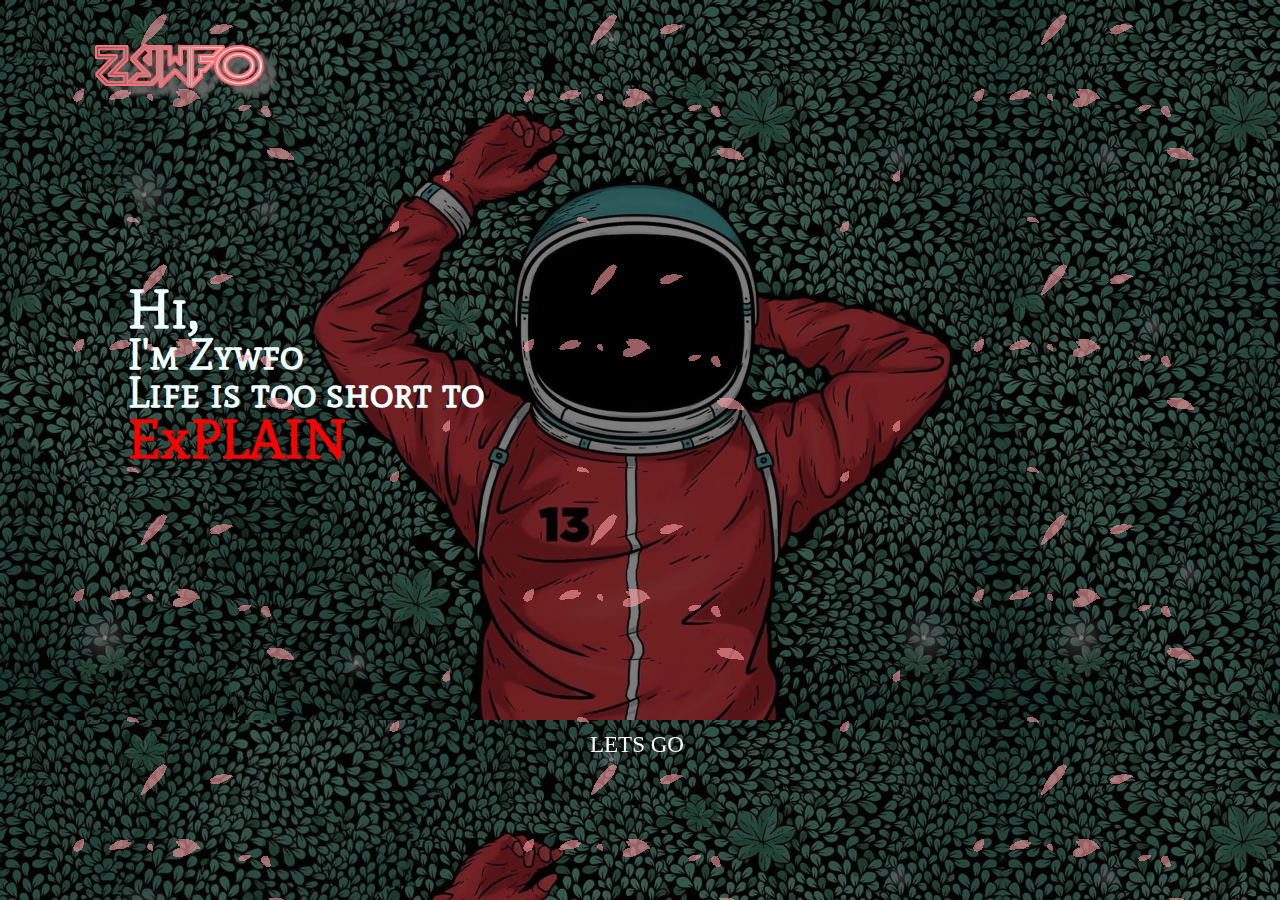
<file: index.html>
<!DOCTYPE html>
<html lang="en">

<head>
    <link rel="preconnect" href="https://fonts.gstatic.com">
    <link href="https://fonts.googleapis.com/css2?family=Mate+SC&display=swap" rel="stylesheet">
    <link rel="icon" type="image/png" href="trnsastro.png" />
    <link
    rel="stylesheet"
    href="https://cdnjs.cloudflare.com/ajax/libs/animate.css/4.1.1/animate.min.css"/>
    <script src="https://code.jquery.com/jquery-3.6.0.min.js" integrity="sha256-/xUj+3OJU5yExlq6GSYGSHk7tPXikynS7ogEvDej/m4=" crossorigin="anonymous"></script>
    <link rel="stylesheet" href="css/main.css">
    <meta charset="UTF-8">
    <meta name="viewport" content="width=device-width, initial-scale=1.0">
    <title>Zywfo</title>
</head>

<body>
    <div class="bggif"></div>
    <div class="logo"><img src="img/cooltext385499856033286.png" alt="ZywfoInd."></div>
    <div class="intro">
        <h1>Hi,</h1><br>
        <h2>I'm Zywfo</h2><br>
        <h2>Life is too short to</h2><br>
        <h1 id="red">ExPLAIN</h1>
    </div>
    <div class="gobtn" for="nxt">
      
       <span></span>
       <span></span>
       <span></span>
       <span></span>
        <ul>
            <li><a href="home" id="nxt">Lets go</a></li>
        </ul>
    </div>
    <div class="cover"></div>    
    
</body>
<script src="index.js"></script>

</html>
</file>
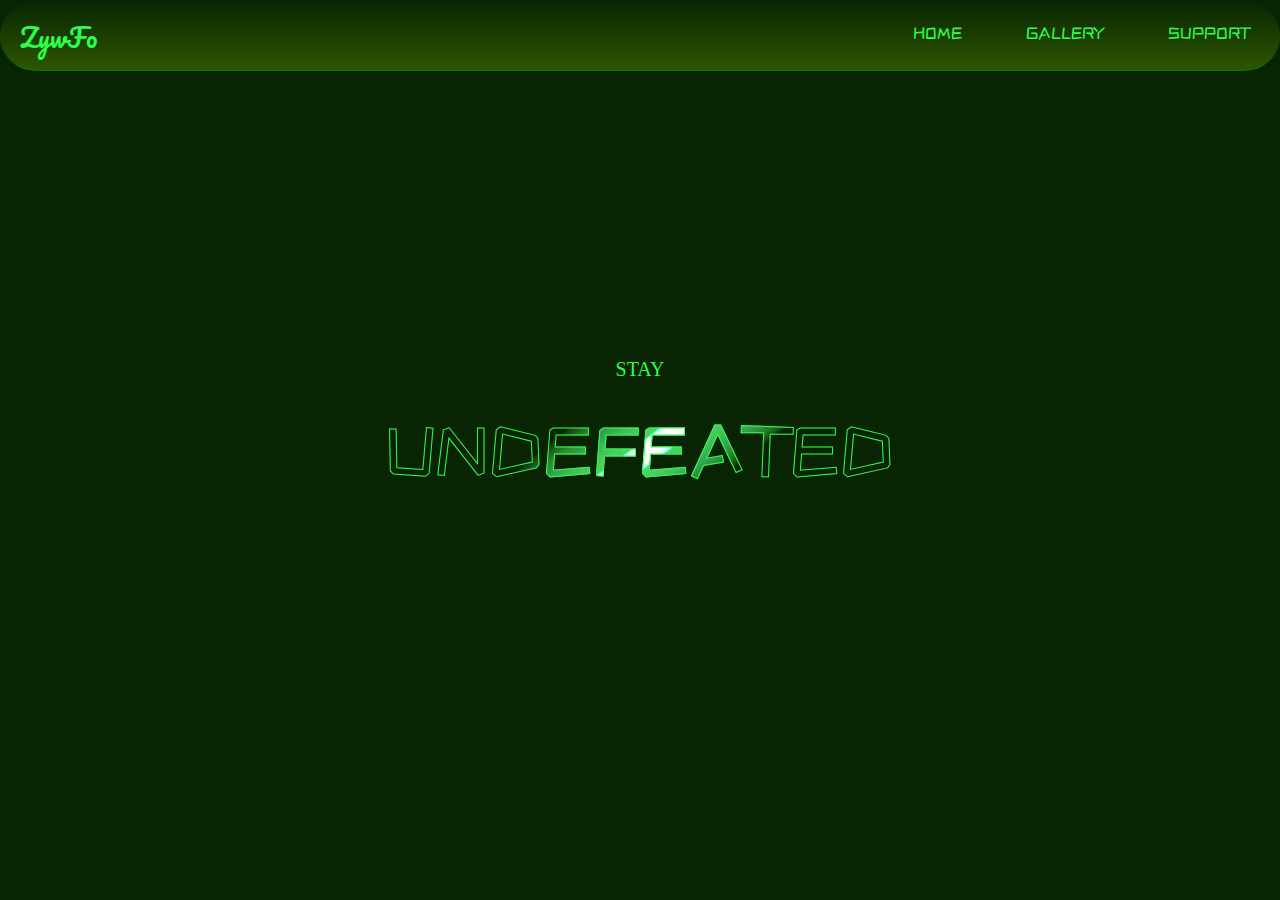
<file: home/index.html>
<!DOCTYPE html>
<html lang="en">

<head>
    <link rel="preconnect" href="https://fonts.gstatic.com">
    <link rel="preconnect" href="https://fonts.gstatic.com">
    <link href="https://fonts.googleapis.com/css2?family=Pacifico&family=ZCOOL+KuaiLe&display=swap" rel="stylesheet">
    <link rel="stylesheet" href="style.css">
    <meta charset="UTF-8">
    <title>Zywfo</title>
</head>

<body>
    <div class="topui">
        <div class="logo">ZywFo</div>
        <div class="btn">
            <ul>
                <li><a href="#"></a>HOME</li>
                <li><a href="#"></a>GALLERY</li>
                <li><a href="#"></a>SUPPORT</li>
            </ul>
        </div>
    </div>
    <span class="upword">STAY</span>
    <span class="word">UNDEFEATED</span>

</body>

</html>
</file>
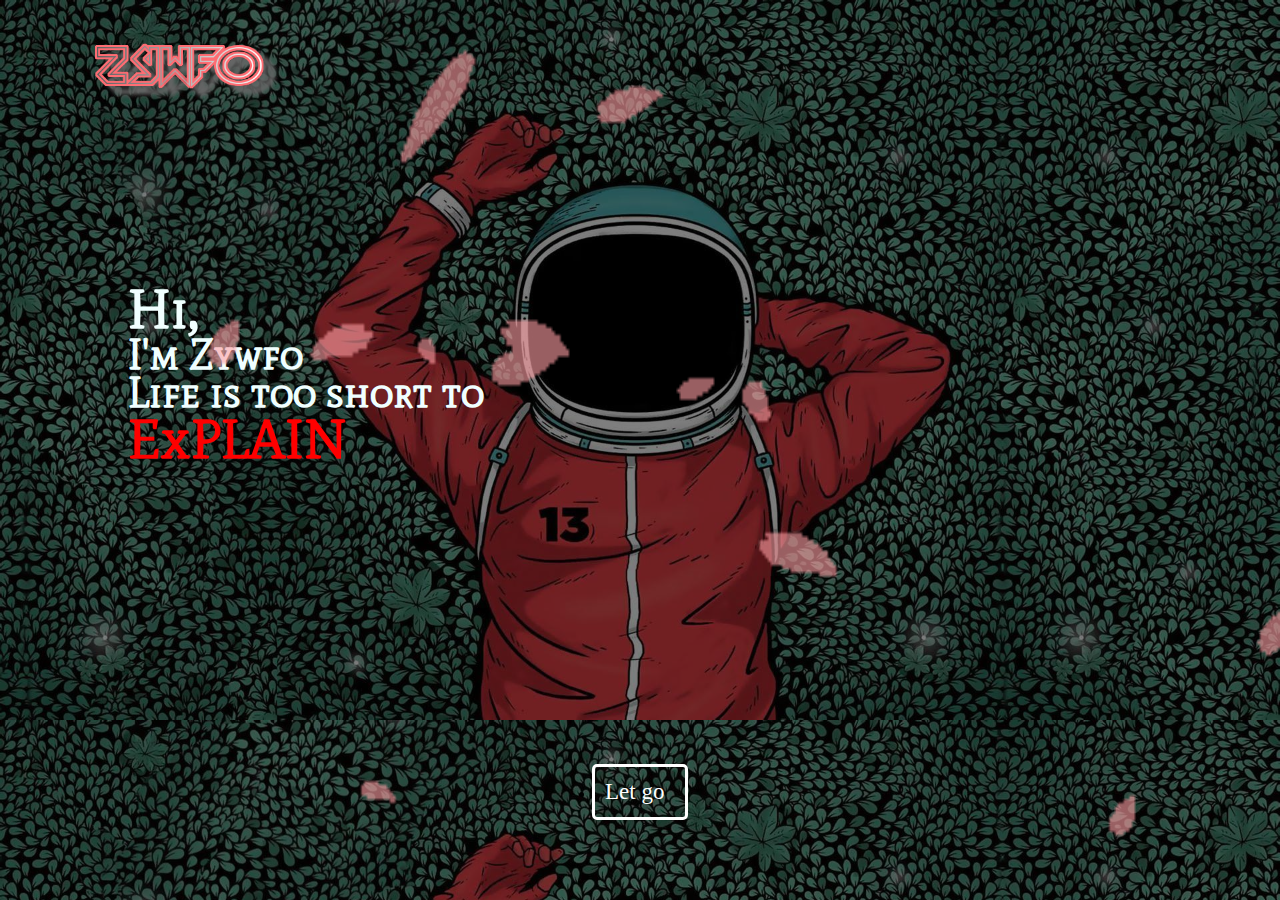
<file: login.html>
<!DOCTYPE html>
<html lang="en">
<head>
  <link rel="preconnect" href="https://fonts.gstatic.com">
 <link href="https://fonts.googleapis.com/css2?family=Mate+SC&display=swap" rel="stylesheet">
   <link rel="icon" type="image/png" href="trnsastro.png"/>

   <link rel="stylesheet" href="main.css">
    <meta charset="UTF-8">
    <title>Zywfo</title>
</head>
<body><div class="bggif"><img src="cc2d2a4b08b801879707231afbffdecf.gif" alt=""></div>
    <div class="logo"><img src="cooltext385499856033286.png" alt="ZywfoInd."></div>
    <div class="intro"><h1>Hi,</h1><br>
    <h2>I'm Zywfo</h2><br>
    <h2>Life is too short to</h2><br>
    <h1 id="red">ExPLAIN</h1></div>
    <div class="gobtn" for="nxt">
    <ul>
        <li><a href="#" id="nxt"><span></span>Let go</a></li>
    </ul></div>
</body>
</html>
</file>
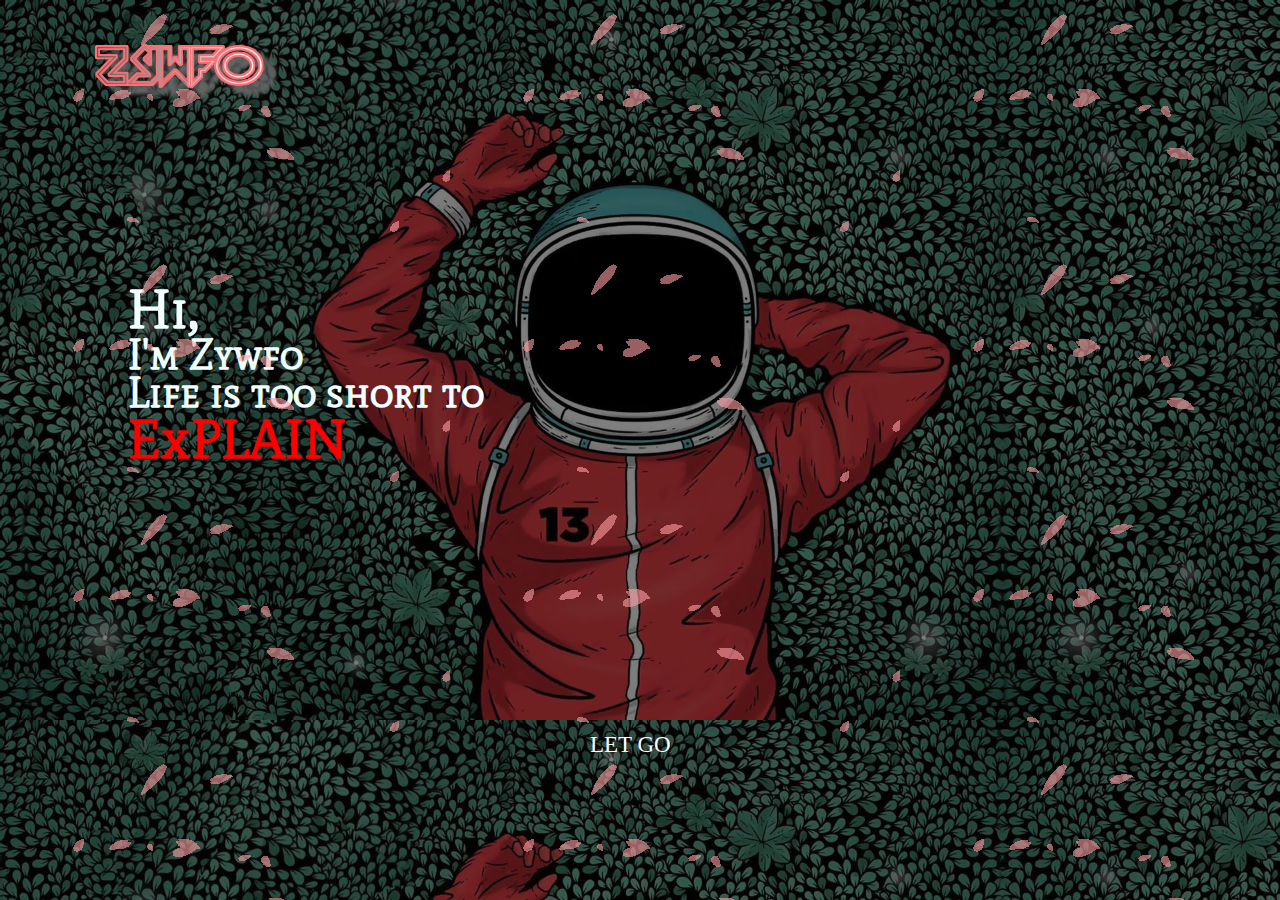
<file: main.html>
<!DOCTYPE html>
<html lang="en">

<head>
    <link rel="preconnect" href="https://fonts.gstatic.com">
    <link href="https://fonts.googleapis.com/css2?family=Mate+SC&display=swap" rel="stylesheet">
    <link rel="icon" type="image/png" href="trnsastro.png" />
    <link
    rel="stylesheet"
    href="https://cdnjs.cloudflare.com/ajax/libs/animate.css/4.1.1/animate.min.css"/>
    <link rel="stylesheet" href="css/main.css">
    <meta charset="UTF-8">
    <meta name="viewport" content="width=device-width, initial-scale=1.0">
    <title>Zywfo</title>
</head>

<body>
    <div class="bggif"><img src="img/cc2d2a4b08b801879707231afbffdecf.gif" alt=""></div>
    <div class="logo"><img src="img/cooltext385499856033286.png" alt="ZywfoInd."></div>
    <div class="intro">
        <h1>Hi,</h1><br>
        <h2>I'm Zywfo</h2><br>
        <h2>Life is too short to</h2><br>
        <h1 id="red">ExPLAIN</h1>
    </div>
    <div class="gobtn" for="nxt">
        <ul>
            <li><a href="home" id="nxt"><span></span>Let go</a></li>
        </ul>
    </div>
</body>

</html>
</file>
<file: css/main.css>
* {
    padding: 0px;
    margin: 0px;
}


body {
    background-image: linear-gradient(rgba(0, 0, 0, 0.5), rgba(0, 0, 0, 0.5)), url(../img/lastbg.jpg);
    background-size: cover;
    background-position: absolute;
    top: 0%;
    z-index: 0;
    overflow: hidden;
}

.bggif{
    background: url(../img/cc2d2a4b08b801879707231afbffdecf.gif);
    position: absolute;
    height: 100%;
    width: 100%;
    opacity: 60%;
    z-index: 1;
}

.logo img {
    width: 15%;
    padding: 3% 7%;
}

.intro {
    color: azure;
    font-family: 'Mate SC';
    padding: 10%;
    font-size: 170%;
}

.intro h1 {
    margin-bottom: -5vh;
}

.intro h2 {
    margin-bottom: -5vh;
}

#red {
    margin-bottom: -5vh;
    color: red;

}

.gobtn {
    height: 50px;
    width: 110px;
    position: absolute;
    top: 80%;
    left: 50%;
    margin-left: -55px;
    z-index: 3;
    transition: 0.2s linear;
    text-decoration: none;
    overflow: hidden;
}

.gobtn ul li a {
    font-family: cursive;
    font-size: 23px;
    text-align: center;
    line-height: 50px;
    margin-left: 5px;
    color: white;
    display: inline-block;
    text-decoration: none;
    list-style-type: square;
    z-index: 1;
    list-style:none;
    text-transform: uppercase;
    transition: 0.4s ;
    transition-delay: 0.6s;
}
.cover{
    position: fixed;
    top: 0%;
    left: 0%;
    height: 100vh;
    width: 100%;
    z-index: 2;
}
.gobtn span{
    display: block;
    position: absolute;
    
}
span:nth-child(1){
    top: 0%;
    right: -100%;
    height: 2px;
    width: 100%;
    background: linear-gradient(to right, rgba(255,255,255,1),rgba(0,0,0,0.1));
    
}
.gobtn:hover span:nth-child(1){
    right: 200%;
    transition: 1s;
}

span:nth-child(2){
    top: -100%;
    left: 0%;
    height: 100%;
    width: 2px;
    background: linear-gradient(360deg, rgba(255,255,255,1),rgba(0,0,0,0.1)); 
}
.gobtn:hover span:nth-child(2){
    top: 200%;
    transition: 1s;
    transition-delay: 0.2s;
}


span:nth-child(3){
    bottom: 0%;
    left: -100%;
    height: 2px;
    width: 100%;
    background: linear-gradient(to left, rgba(255,255,255,1),rgba(0,0,0,0.1));
    
}
.gobtn:hover span:nth-child(3){
    left: 200%;
    transition: 1s;
    transition-delay: 0.4s
}

span:nth-child(4){
    bottom: -100%;
    right: 0%;
    height: 100%;
    width: 2px;
    background: linear-gradient(180deg, rgba(255,255,255,1),rgba(0,0,0,0.1)); 
}
.gobtn:hover span:nth-child(4){
    bottom: 200%;
    transition: 1s;
    transition-delay: 0.6s;
}
.gobtn:hover a{
    color: black;
}
.gobtn:hover {
    background: white;
    transition-delay: 0.6s;
    box-shadow: 0px 0px 20px white, 0px 0px 40px white,0px 0px 80px white;
}

@media screen and (max-width: 900px) {
    body {
        background-image: linear-gradient(rgba(0, 0, 0, 0.5), rgba(0, 0, 0, 0.5)), url(../img/lastbg.jpg);
        background-size: cover;
        background-attachment: fixed
    }

    .logo img {
        width: 190px;
    }
}

@media screen and (max-width: 500px) {
    body {
        background-image: linear-gradient(rgba(0, 0, 0, 0.5), rgba(0, 0, 0, 0.5)), url(../img/bgast1MOB.png);
        background-size: cover;
        background-position: absolute;
        top: 0%;

    }

    .logo img {
        width: 180px;
    }

    .gobtn ul li a {
        font-family: "Mate SC";
        text-align: center;
    }

    .intro {
        color: azure;
        font-family: 'Mate SC';
        padding-left: 10%;
        font-size: 100%;
        position: absolute;
        top: 50%;
    }

    .intro h1 {
        margin-bottom: -15px;
    }

    .intro h2 {
        margin-bottom: -15px;
    }

    #red {
        margin-bottom: -;
        color: red;

    }

}
</file>
<file: home/style.css>
* {
    padding: 0px;
    margin: 0px;
    font-family: 'ZCOOL KuaiLe', cursive;
}

body {
    background-color: #082403;
}

.topui {
    height: 70px;
    border-bottom: 1px solid green;
    border-radius: 50px;
    background: linear-gradient(rgba(0, 0, 0, 0), rgb(45, 86, 0))
}

.logo {
    float: left;
    color: #2DFF4B;
    font-size: 25px;
    font-family: 'Pacifico', cursive;
    padding: 15px 20px;

}

.btn {
    float: right;
}

.btn ul li {
    display: inline-block;
    color: #2DFF4B;
    padding: 25px 30px;
    overflow: hidden;
    transition: 0.5s ease;
    cursor: pointer
}

.btn ul li a {
    font-size: 10px;
    text-decoration: none;
}

.upword {
    color: #2DFF4B;
    font-family: cursive;
    position: absolute;
    top: 41%;
    left: 50%;
    transform: translate(-50%, -50%);
    font-size: 20px;

}

.word {
    height: 70px;
    width: 510px;
    font-size: 70px;
    color: transparent;
    position: absolute;
    top: 50%;
    left: 50%;
    transform: translate(-50%, -50%);
    -webkit-text-stroke: 1px #2DFF4B;
    background: url(lightning1.png);
    -webkit-background-clip: text;
    animation: anime 9s linear infinite;
}

.btn ul li:hover {
    color: indianred;
    font-size: 15px;
}


@keyframes anime {
    0% {
        background-position: 650px 0px;
    }

    100% {
        background-position: -1900px 0px;
    }
}
</file>
<file: main.css>
* {
    padding: 0px;
    margin: 0px;
}

body {
    background-image: linear-gradient(rgba(0, 0, 0, 0.5), rgba(0, 0, 0, 0.5)), url(lastbg.jpg);
    background-size: cover;
    background-position: absolute;
    top: 0%;
}

.bggif img {
    position: absolute;
    height: 100%;
    width: 100%;
    opacity: 60%;

}

.logo img {
    width: 15%;
    padding: 3% 7%;
}

.intro {
    color: azure;
    font-family: 'Mate SC';
    padding: 10%;
    font-size: 170%;
}

.intro h1 {
    margin-bottom: -5vh;
}

.intro h2 {
    margin-bottom: -5vh;
}

#red {
    margin-bottom: -5vh;
    color: red;

}

.gobtn {

    height: 50px;
    width: 90px;
    position: absolute;
    top: 88%;
    left: 50%;
    transform: translate(-50%, -50%);
    border: 3px solid white;
    border-radius: 5px;
    transition: 0.7s linear;
    list-style: none;
    text-decoration: none;
}

.gobtn ul li a {
    font-family: cursive;
    font-size: 23px;
    text-align: center;
    line-height: 50px;
    margin-left: 10px;
    color: white;
    display: inline-block;
    text-decoration: none;
    list-style-type: square;
    z-index: 1;

}

.gobtn ul li a span {
    height: 100%;
    width: 0%;
    background-color: white;
    position: absolute;
    top: 0;
    left: 0%;
    z-index: -1;
    border-radius: 5px;
    transition: 0.3s linear;
}

.gobtn:hover span {
    width: 100%;
    border-top-right-radius: 100%;
    border-bottom-right-radius: 100%;
}

.gobtn:hover {
    border-top-right-radius: 100%;
    border-bottom-right-radius: 100%;
    border: 1px solid white;
    color: red;
}

.gobtn:hover a {
    color: red;
    text-decoration: none;
    list-style: none;
}

@media screen and (max-width: 900px) {
    body {
        background-image: linear-gradient(rgba(0, 0, 0, 0.5), rgba(0, 0, 0, 0.5)), url(lastbg.jpg);
        background-size: cover;
        background-attachment: fixed
    }

    .logo img {
        width: 190px;
    }
}

@media screen and (max-width: 500px) {
    body {
        background-image: linear-gradient(rgba(0, 0, 0, 0.5), rgba(0, 0, 0, 0.5)), url(bgast1MOB.png);
        background-size: cover;
        background-position: absolute;
        top: 0%;

    }

    .logo img {
        width: 180px;
    }

    .intro {
        color: azure;
        font-family: 'Mate SC';
        padding-left: 10%;
        font-size: 100%;
        position: absolute;
        top: 50%;
    }

    .intro h1 {
        margin-bottom: -15px;
    }

    .intro h2 {
        margin-bottom: -15px;
    }

    #red {
        margin-bottom: -;
        color: red;

    }

}
</file>
